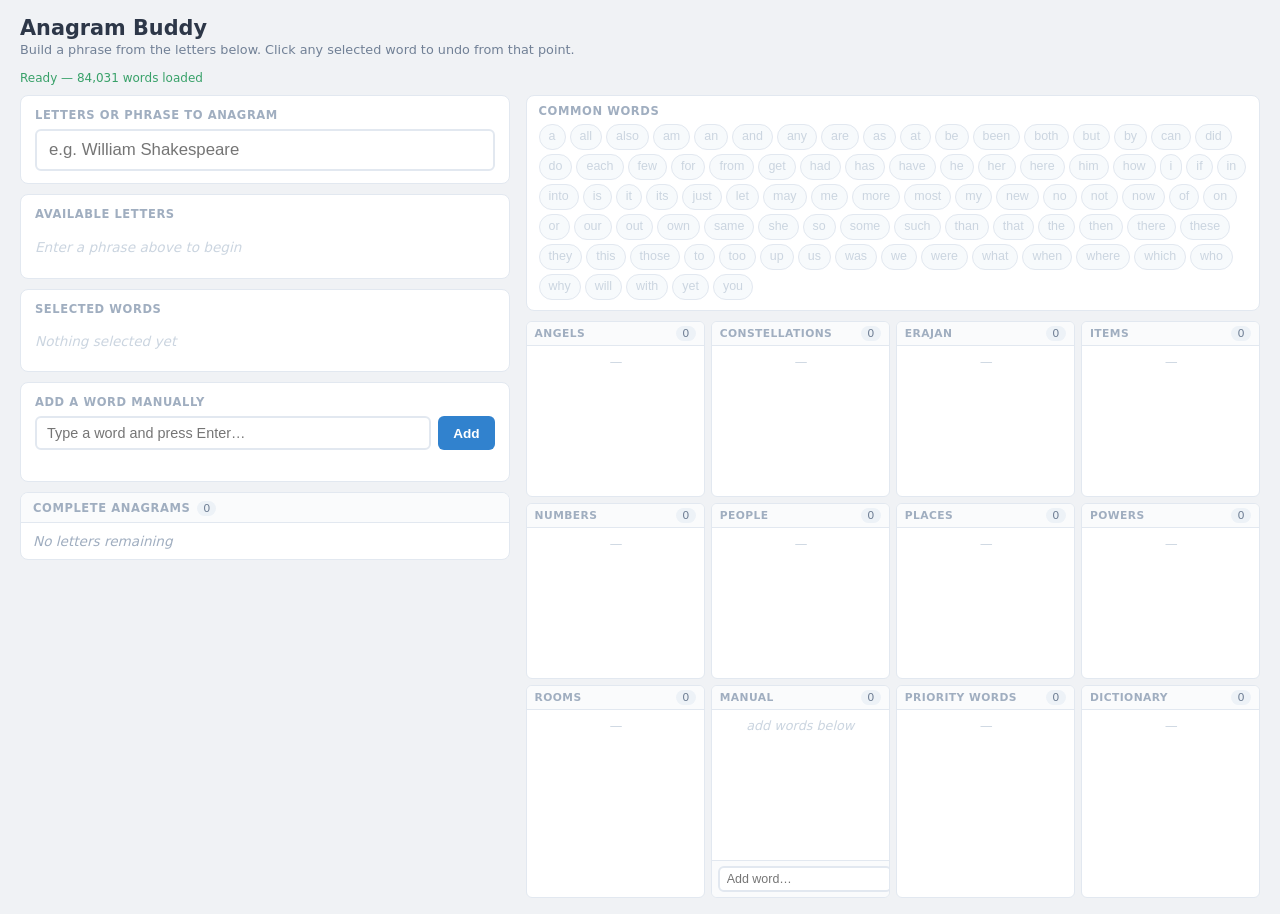
<file: anagram/index.html>
<!DOCTYPE html>
<html lang="en">
<head>
  <meta charset="UTF-8">
  <meta name="viewport" content="width=device-width, initial-scale=1.0">
  <title>Anagram Buddy — Blue Prince Tools</title>
  <style>
    *, *::before, *::after { box-sizing: border-box; margin: 0; padding: 0; }

    body {
      font-family: system-ui, -apple-system, BlinkMacSystemFont, 'Segoe UI', sans-serif;
      background: #f0f2f5;
      color: #1a1a2e;
      padding: 16px 20px;
      min-height: 100vh;
    }

    header { margin-bottom: 14px; }
    h1 { font-size: 1.3rem; font-weight: 700; color: #2d3748; margin-bottom: 2px; }
    .subtitle { font-size: 0.8rem; color: #718096; }

    #status-bar {
      font-size: 0.75rem;
      color: #a0aec0;
      margin-bottom: 10px;
      min-height: 1.2em;
    }
    #status-bar.loading { color: #d69e2e; }
    #status-bar.ready   { color: #38a169; }
    #status-bar.error   { color: #e53e3e; }

    /* Two-column layout: 40% left / 60% right */
    .page-body {
      display: grid;
      grid-template-columns: 2fr 3fr;
      gap: 16px;
      align-items: start;
    }

    .left-col, .right-col {
      display: flex;
      flex-direction: column;
      gap: 10px;
    }

    .card {
      background: white;
      border: 1px solid #e2e8f0;
      border-radius: 8px;
      padding: 12px 14px;
    }

    .section-label {
      font-size: 0.72rem;
      font-weight: 600;
      text-transform: uppercase;
      letter-spacing: 0.05em;
      color: #a0aec0;
      margin-bottom: 7px;
    }

    /* Input */
    #base-input {
      width: 100%;
      padding: 9px 12px;
      border: 2px solid #e2e8f0;
      border-radius: 6px;
      font-size: 1.05rem;
      color: #2d3748;
      background: white;
      transition: border-color 0.15s;
    }
    #base-input:focus { outline: none; border-color: #4299e1; box-shadow: 0 0 0 3px rgba(66,153,225,0.15); }

    /* Letter pool */
    .pool-header { display: flex; align-items: baseline; gap: 8px; margin-bottom: 7px; }
    .pool-count  { font-size: 0.72rem; color: #a0aec0; }

    #letter-pool {
      display: flex;
      flex-wrap: wrap;
      gap: 4px;
      min-height: 38px;
      align-items: center;
    }
    .letter-tile {
      display: inline-flex;
      align-items: center;
      justify-content: center;
      width: 28px;
      height: 28px;
      border-radius: 5px;
      font-size: 0.85rem;
      font-weight: 700;
      flex-shrink: 0;
    }
    .letter-tile.avail { background: #ebf8ff; color: #2b6cb0; border: 1px solid #bee3f8; }
    .letter-tile.used  { background: transparent; color: #cbd5e0; border: 1px solid #edf2f7; }
    .letter-sep { width: 8px; flex-shrink: 0; }
    .pool-placeholder, .selected-placeholder { color: #cbd5e0; font-style: italic; font-size: 0.85rem; }

    /* Selected words */
    .pool-header .undo-hint { font-size: 0.72rem; color: #a0aec0; font-style: italic; }
    #selected-words-wrap {
      display: flex;
      flex-wrap: wrap;
      gap: 6px;
      min-height: 36px;
      align-items: center;
    }
    .word-tile {
      display: inline-flex;
      align-items: center;
      gap: 5px;
      padding: 5px 12px 5px 10px;
      background: #3182ce;
      color: white;
      border-radius: 999px;
      font-size: 0.9rem;
      font-weight: 600;
      cursor: pointer;
      user-select: none;
      transition: background 0.12s, transform 0.08s;
      border: none;
    }
    .word-tile:hover { background: #e53e3e; transform: scale(1.04); }
    .word-tile .x { font-size: 0.65rem; opacity: 0.7; }
    .word-tile:hover .x { opacity: 1; }

    /* Add word */
    .add-row { display: flex; gap: 7px; }
    .add-row input {
      flex: 1;
      padding: 7px 10px;
      border: 2px solid #e2e8f0;
      border-radius: 6px;
      font-size: 0.9rem;
      color: #2d3748;
      transition: border-color 0.15s;
    }
    .add-row input:focus { outline: none; border-color: #4299e1; box-shadow: 0 0 0 3px rgba(66,153,225,0.15); }
    .add-row input.input-error { border-color: #e53e3e; }
    .btn {
      padding: 7px 15px;
      background: #3182ce;
      color: white;
      border: none;
      border-radius: 6px;
      cursor: pointer;
      font-size: 0.85rem;
      font-weight: 600;
      transition: background 0.12s;
      white-space: nowrap;
    }
    .btn:hover { background: #2b6cb0; }
    .msg { font-size: 0.8rem; margin-top: 5px; min-height: 1.1em; }
    .msg.error { color: #c53030; }

    /* Complete anagrams panel */
    .panel { background: white; border: 1px solid #e2e8f0; border-radius: 8px; overflow: hidden; }
    .panel-header {
      display: flex;
      align-items: baseline;
      gap: 7px;
      padding: 8px 12px 6px;
      border-bottom: 1px solid #e2e8f0;
      background: #fafbfc;
    }
    .panel-title { font-size: 0.72rem; font-weight: 600; text-transform: uppercase; letter-spacing: 0.05em; color: #a0aec0; }
    .count-badge { font-size: 0.7rem; background: #edf2f7; color: #718096; border-radius: 999px; padding: 1px 6px; font-weight: 500; }

    .complete-list { overflow-y: auto; max-height: 340px; }

    .solution-item { padding: 5px 12px; border-bottom: 1px solid #f7fafc; cursor: pointer; transition: background 0.08s; }
    .solution-item:last-child { border-bottom: none; }
    .solution-item:hover { background: #ebf8ff; }
    .solution-words { display: flex; flex-wrap: wrap; gap: 4px; align-items: center; }
    .sol-word { font-size: 0.82rem; font-weight: 600; color: #2d3748; padding: 2px 7px; background: #edf2f7; border-radius: 999px; }
    .sol-word.sol-priority { background: #fffbeb; color: #744210; border: 1px solid #f6ad55; }
    .sol-selected-word { background: #bee3f8; color: #2b6cb0; opacity: 0.7; }
    .timeout-note { padding: 4px 12px 6px; font-size: 0.72rem; color: #a0aec0; font-style: italic; border-top: 1px solid #f0f0f0; }

    .solution-group { padding: 5px 12px; border-bottom: 1px solid #f7fafc; cursor: pointer; transition: background 0.08s; }
    .solution-group:last-child { border-bottom: none; }
    .solution-group:hover { background: #fffbeb; }
    .group-ellipsis { font-size: 0.82rem; color: #a0aec0; margin: 0 3px; }
    .group-count { font-size: 0.68rem; background: #fef3c7; color: #92400e; border-radius: 999px; padding: 1px 6px; font-weight: 600; margin-left: 2px; }

    .list-placeholder { padding: 10px 12px; color: #a0aec0; font-style: italic; font-size: 0.85rem; }
    .list-loading { padding: 10px 12px; color: #a0aec0; font-size: 0.85rem; }
    .list-loading::after { content: ''; animation: dots 1.2s infinite; }
    @keyframes dots { 0% { content: ''; } 33% { content: '.'; } 66% { content: '..'; } 100% { content: '...'; } }

    /* ── Right column ─────────────────────────────────────────────────────── */

    /* Common words section */
    .common-section {
      background: white;
      border: 1px solid #e2e8f0;
      border-radius: 8px;
      padding: 8px 12px 10px;
    }
    .common-buttons {
      display: flex;
      flex-wrap: wrap;
      gap: 4px;
      margin-top: 6px;
    }
    .common-btn {
      padding: 2px 9px;
      border-radius: 999px;
      font-size: 0.78rem;
      font-weight: 500;
      border: 1px solid;
      cursor: pointer;
      transition: background 0.1s;
      line-height: 1.6;
    }
    .common-btn.avail   { background: #c6f6d5; color: #22543d; border-color: #9ae6b4; }
    .common-btn.avail:hover { background: #9ae6b4; }
    .common-btn.unavail { background: #f7fafc; color: #cbd5e0; border-color: #e2e8f0; cursor: default; }

    /* Word grid: 4 columns × 3 rows = 12 boxes */
    .word-grid {
      display: grid;
      grid-template-columns: repeat(4, 1fr);
      gap: 6px;
    }

    .word-box {
      background: white;
      border: 1px solid #e2e8f0;
      border-radius: 6px;
      overflow: hidden;
      display: flex;
      flex-direction: column;
    }

    .word-box-header {
      display: flex;
      justify-content: space-between;
      align-items: center;
      padding: 4px 8px;
      background: #fafbfc;
      border-bottom: 1px solid #e2e8f0;
      font-size: 0.67rem;
      font-weight: 600;
      text-transform: uppercase;
      letter-spacing: 0.04em;
      color: #a0aec0;
      flex-shrink: 0;
    }

    .word-box-body {
      height: 150px;
      overflow-y: auto;
    }

    .box-item {
      display: flex;
      align-items: center;
      justify-content: space-between;
      padding: 3px 8px;
      font-size: 0.82rem;
      cursor: pointer;
      border-bottom: 1px solid #f7fafc;
      color: #2d3748;
      transition: background 0.07s;
    }
    .box-item:last-child { border-bottom: none; }
    .box-item:hover { background: #fffbeb; color: #744210; }

    .item-len {
      font-size: 0.67rem;
      color: #cbd5e0;
      flex-shrink: 0;
      margin-left: 4px;
    }

    .box-placeholder {
      padding: 8px;
      font-size: 0.8rem;
      color: #cbd5e0;
      font-style: italic;
      text-align: center;
    }

    /* Priority box: remove button inside items */
    .pri-remove {
      margin-left: auto;
      padding: 0 3px;
      font-size: 0.6rem;
      color: #cbd5e0;
      background: none;
      border: none;
      cursor: pointer;
      flex-shrink: 0;
      line-height: 1;
    }
    .pri-remove:hover { color: #e53e3e; }

    /* Priority word add footer */
    .word-box-footer {
      border-top: 1px solid #e2e8f0;
      padding: 5px 6px;
      background: #fafbfc;
      flex-shrink: 0;
    }
    .word-box-footer .add-row { gap: 4px; }
    .word-box-footer .add-row input {
      font-size: 0.78rem;
      padding: 4px 7px;
    }
    .word-box-footer .btn {
      font-size: 0.72rem;
      padding: 4px 8px;
      background: #d69e2e;
    }
    .word-box-footer .btn:hover { background: #b7791f; }
  </style>
</head>
<body>

<header>
  <h1>Anagram Buddy</h1>
  <p class="subtitle">Build a phrase from the letters below. Click any selected word to undo from that point.</p>
</header>

<div id="status-bar" class="loading">Loading wordlist…</div>

<div class="page-body">

  <!-- Left column (40%) -->
  <div class="left-col">

    <div class="card">
      <div class="section-label">Letters or phrase to anagram</div>
      <input type="text" id="base-input" placeholder="e.g. William Shakespeare" autocomplete="off" spellcheck="false" disabled>
    </div>

    <div class="card">
      <div class="pool-header">
        <div class="section-label" style="margin-bottom:0">Available letters</div>
        <span class="pool-count" id="pool-count"></span>
      </div>
      <div id="letter-pool"><span class="pool-placeholder">Enter a phrase above to begin</span></div>
    </div>

    <div class="card">
      <div class="pool-header">
        <div class="section-label" style="margin-bottom:0">Selected words</div>
        <span class="undo-hint" id="undo-hint" style="display:none">— click to undo from that point</span>
      </div>
      <div id="selected-words-wrap"><span class="selected-placeholder">Nothing selected yet</span></div>
    </div>

    <div class="card">
      <div class="section-label">Add a word manually</div>
      <div class="add-row">
        <input type="text" id="word-input" placeholder="Type a word and press Enter…" autocomplete="off" spellcheck="false">
        <button class="btn" onclick="addTypedWord()">Add</button>
      </div>
      <div class="msg" id="word-msg"></div>
    </div>

    <div class="panel">
      <div class="panel-header">
        <span class="panel-title">Complete anagrams</span>
        <span class="count-badge" id="complete-count">0</span>
      </div>
      <div class="complete-list" id="complete-list">
        <div class="list-placeholder">Enter letters and select words to see complete solutions</div>
      </div>
    </div>

  </div><!-- /left-col -->

  <!-- Right column (60%) -->
  <div class="right-col">

    <!-- Common words as compact buttons -->
    <div class="common-section">
      <div class="section-label" style="margin-bottom:0">Common words</div>
      <div class="common-buttons" id="common-buttons">
        <span style="color:#cbd5e0;font-style:italic;font-size:0.82rem">Waiting for input…</span>
      </div>
    </div>

    <!-- 5×2 word grid: 8 categories + Priority Words + Dictionary -->
    <div class="word-grid">

      <!-- Row 1: Angels, Constellations, Erajan, Items -->
      <div class="word-box">
        <div class="word-box-header">Angels <span class="count-badge" id="cnt-angels">0</span></div>
        <div class="word-box-body" id="box-angels"><div class="box-placeholder">—</div></div>
      </div>

      <div class="word-box">
        <div class="word-box-header">Constellations <span class="count-badge" id="cnt-constellations">0</span></div>
        <div class="word-box-body" id="box-constellations"><div class="box-placeholder">—</div></div>
      </div>

      <div class="word-box">
        <div class="word-box-header">Erajan <span class="count-badge" id="cnt-erajan">0</span></div>
        <div class="word-box-body" id="box-erajan"><div class="box-placeholder">—</div></div>
      </div>

      <div class="word-box">
        <div class="word-box-header">Items <span class="count-badge" id="cnt-items">0</span></div>
        <div class="word-box-body" id="box-items"><div class="box-placeholder">—</div></div>
      </div>

      <!-- Row 2: Numbers, People, Places, Powers -->
      <div class="word-box">
        <div class="word-box-header">Numbers <span class="count-badge" id="cnt-numbers">0</span></div>
        <div class="word-box-body" id="box-numbers"><div class="box-placeholder">—</div></div>
      </div>

      <div class="word-box">
        <div class="word-box-header">People <span class="count-badge" id="cnt-people">0</span></div>
        <div class="word-box-body" id="box-people"><div class="box-placeholder">—</div></div>
      </div>

      <div class="word-box">
        <div class="word-box-header">Places <span class="count-badge" id="cnt-places">0</span></div>
        <div class="word-box-body" id="box-places"><div class="box-placeholder">—</div></div>
      </div>

      <div class="word-box">
        <div class="word-box-header">Powers <span class="count-badge" id="cnt-powers">0</span></div>
        <div class="word-box-body" id="box-powers"><div class="box-placeholder">—</div></div>
      </div>

      <!-- Row 3: Rooms, Manual, Priority Words, Dictionary -->
      <div class="word-box">
        <div class="word-box-header">Rooms <span class="count-badge" id="cnt-rooms">0</span></div>
        <div class="word-box-body" id="box-rooms"><div class="box-placeholder">—</div></div>
      </div>

      <!-- Manual box: user-added words, persisted to localStorage -->
      <div class="word-box">
        <div class="word-box-header">Manual <span class="count-badge" id="cnt-manual">0</span></div>
        <div class="word-box-body" id="box-manual"><div class="box-placeholder">add words below</div></div>
        <div class="word-box-footer">
          <div class="add-row">
            <input type="text" id="manual-input" placeholder="Add word…" autocomplete="off" spellcheck="false">
            <button class="btn" onclick="addManualWord()">+</button>
          </div>
        </div>
      </div>

      <!-- Priority Words box: static bulk list (no add/remove) -->
      <div class="word-box">
        <div class="word-box-header">Priority Words <span class="count-badge" id="cnt-priority">0</span></div>
        <div class="word-box-body" id="box-priority"><div class="box-placeholder">—</div></div>
      </div>

      <!-- General dictionary -->
      <div class="word-box">
        <div class="word-box-header">Dictionary <span class="count-badge" id="cnt-dictionary">0</span></div>
        <div class="word-box-body" id="box-dictionary"><div class="box-placeholder">—</div></div>
      </div>

    </div><!-- /word-grid -->

  </div><!-- /right-col -->

</div><!-- /page-body -->

<script src="anagram.js"></script>
</body>
</html>
</file>
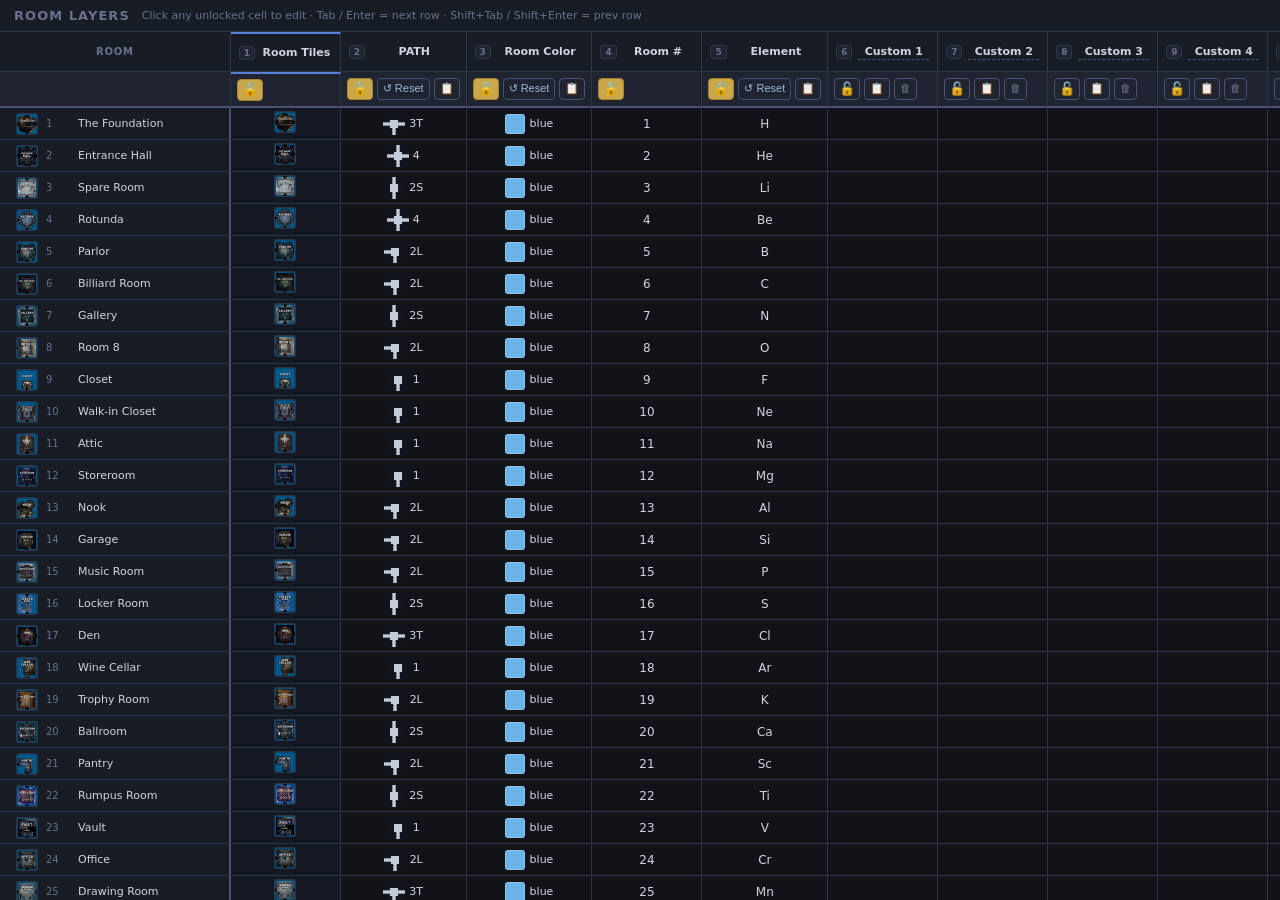
<file: layers/index.html>
<!DOCTYPE html>
<html lang="en">
<head>
  <meta charset="UTF-8">
  <meta name="viewport" content="width=device-width, initial-scale=1.0">
  <title>Blue Prince — Room Layers</title>
  <link rel="stylesheet" href="style.css">
</head>
<body>

<div id="app">

  <!-- Top toolbar: title + global hints -->
  <div id="page-toolbar">
    <span id="toolbar-title">Room Layers</span>
    <span id="toolbar-hint">Click any unlocked cell to edit · Tab / Enter = next row · Shift+Tab / Shift+Enter = prev row</span>
  </div>

  <!-- Scrollable table area -->
  <div id="table-wrapper">
    <table id="layer-table">
      <thead>
        <!-- Row 1: layer names + controls -->
        <tr id="thead-names">
          <th class="col-room sticky-col">Room</th>
          <!-- JS populates 8 layer header cells -->
        </tr>
        <!-- Row 2: per-column action buttons -->
        <tr id="thead-controls">
          <th class="col-room sticky-col"></th>
          <!-- JS populates 8 control cells -->
        </tr>
      </thead>
      <tbody id="table-body">
        <!-- JS populates 110 room rows -->
      </tbody>
    </table>
  </div>

</div>

<script src="app.js"></script>
</body>
</html>
</file>
<file: layers/style.css>
/* ── Reset & Base ────────────────────────────────────────────────── */
*, *::before, *::after { box-sizing: border-box; margin: 0; padding: 0; }

:root {
  --bg:          #111318;
  --bg2:         #181c24;
  --bg3:         #1f2430;
  --border:      #2e3347;
  --border-hi:   #4a5278;
  --text:        #d0d4e0;
  --text-dim:    #6a7090;
  --accent:      #5a7fd4;
  --accent-hi:   #7ea0f0;
  --row-h:       32px;
  --col-room-w:  200px;
  --col-layer-w: 110px;
  --thead-h1:    40px;
  --thead-h2:    36px;
}

html, body {
  height: 100%;
  background: var(--bg);
  color: var(--text);
  font-family: 'Segoe UI', system-ui, sans-serif;
  font-size: 13px;
  overflow: hidden;
}

/* ── App layout ──────────────────────────────────────────────────── */
#app {
  display: flex;
  flex-direction: column;
  height: 100vh;
  overflow: hidden;
}

/* ── Toolbar ─────────────────────────────────────────────────────── */
#page-toolbar {
  display: flex;
  align-items: center;
  gap: 12px;
  padding: 8px 14px;
  background: var(--bg2);
  border-bottom: 1px solid var(--border);
  flex-shrink: 0;
}

#toolbar-title {
  font-size: 13px;
  font-weight: 700;
  text-transform: uppercase;
  letter-spacing: 0.08em;
  color: var(--text-dim);
  white-space: nowrap;
}

#toolbar-hint {
  font-size: 11px;
  color: var(--text-dim);
}

/* ── Table wrapper ───────────────────────────────────────────────── */
#table-wrapper {
  flex: 1;
  overflow: auto;
  position: relative;
}

#table-wrapper::-webkit-scrollbar { width: 8px; height: 8px; }
#table-wrapper::-webkit-scrollbar-track { background: transparent; }
#table-wrapper::-webkit-scrollbar-thumb { background: var(--border-hi); border-radius: 4px; }

/* ── Table ───────────────────────────────────────────────────────── */
#layer-table {
  border-collapse: separate;
  border-spacing: 0;
  min-width: max-content;
}

/* ── Sticky room column ──────────────────────────────────────────── */
.sticky-col {
  position: sticky;
  left: 0;
  z-index: 3;
  background: var(--bg2);
  border-right: 2px solid var(--border-hi);
}

tbody td.sticky-col {
  background: var(--bg2);
}

tbody tr:hover td.sticky-col {
  background: var(--bg3);
}

/* ── Thead ───────────────────────────────────────────────────────── */
thead {
  position: sticky;
  top: 0;
  z-index: 4;
}

/* Name row */
#thead-names th {
  height: var(--thead-h1);
  background: var(--bg2);
  border-bottom: 1px solid var(--border);
  border-right: 1px solid var(--border);
  padding: 4px 8px;
  vertical-align: middle;
  white-space: nowrap;
  min-width: var(--col-layer-w);
}

#thead-names th.col-room {
  min-width: var(--col-room-w);
  width: var(--col-room-w);
  font-size: 10px;
  font-weight: 700;
  text-transform: uppercase;
  letter-spacing: 0.08em;
  color: var(--text-dim);
}

/* Controls row */
#thead-controls th {
  height: var(--thead-h2);
  background: var(--bg3);
  border-bottom: 2px solid var(--border-hi);
  border-right: 1px solid var(--border);
  padding: 4px 6px;
  vertical-align: middle;
  white-space: nowrap;
}

/* ── Layer header name cell ──────────────────────────────────────── */
.layer-name-cell {
  display: flex;
  align-items: center;
  gap: 6px;
}

.layer-name-text {
  font-size: 11px;
  font-weight: 700;
  color: var(--text);
  flex: 1;
  white-space: nowrap;
  overflow: hidden;
  text-overflow: ellipsis;
}

.layer-name-text.editable {
  cursor: text;
  border-bottom: 1px dashed var(--border-hi);
  outline: none;
  padding: 1px 2px;
}

.layer-name-text.editable:focus {
  border-bottom-color: var(--accent);
  color: var(--accent-hi);
}

.layer-num {
  font-size: 9px;
  font-weight: 600;
  color: var(--text-dim);
  background: var(--bg3);
  border: 1px solid var(--border);
  border-radius: 3px;
  padding: 1px 4px;
  flex-shrink: 0;
}

/* ── Buttons ─────────────────────────────────────────────────────── */
.btn-icon {
  background: var(--bg3);
  border: 1px solid var(--border-hi);
  border-radius: 4px;
  color: var(--text-dim);
  cursor: pointer;
  font-size: 11px;
  padding: 2px 5px;
  line-height: 1.4;
  transition: background 0.12s, border-color 0.12s, color 0.12s;
  white-space: nowrap;
  flex-shrink: 0;
}

.btn-icon:hover {
  background: var(--border-hi);
  border-color: var(--accent);
  color: var(--text);
}

.btn-icon.active {
  background: var(--accent);
  border-color: var(--accent-hi);
  color: #fff;
}

.btn-icon.danger:hover {
  background: #5a1a1a;
  border-color: #e87777;
  color: #e87777;
}

/* Lock button: two clearly distinct states */
.lock-btn {
  /* Unlocked state: normal dim appearance */
  font-size: 13px;
  padding: 1px 4px;
}

.lock-btn.locked {
  /* Locked state: amber background — clearly different from unlocked */
  background: #c9a84c;
  border-color: #a88030;
  color: #1a1a1a;
}

.lock-btn.locked:hover {
  background: #b89040;
  border-color: #c9a84c;
  color: #1a1a1a;
}

.btn-icon.reset-btn {
  color: #9ab8d8;
  border-color: #3a5278;
}

.btn-icon.reset-btn:hover {
  background: #1a2a44;
  border-color: var(--accent);
  color: var(--accent-hi);
}

/* Controls cell layout */
.controls-cell {
  display: flex;
  align-items: center;
  gap: 4px;
  flex-wrap: nowrap;
}

/* ── Body rows ───────────────────────────────────────────────────── */
tbody tr {
  height: var(--row-h);
}

tbody tr:hover {
  background: var(--bg3);
}

tbody tr:hover td {
  background: transparent; /* let tr hover handle it */
}

tbody td {
  border-bottom: 1px solid var(--border);
  border-right: 1px solid var(--border);
  padding: 0 8px;
  height: var(--row-h);
  vertical-align: middle;
  white-space: nowrap;
  font-size: 12px;
}

/* ── Room column cell ────────────────────────────────────────────── */
.room-cell {
  display: flex;
  align-items: center;
  gap: 8px;
  padding: 0 8px;
}

.room-thumb {
  width: 22px;
  height: 22px;
  border-radius: 2px;
  border: 1px solid var(--border);
  object-fit: cover;
  flex-shrink: 0;
}

.room-id {
  font-size: 10px;
  color: var(--text-dim);
  flex-shrink: 0;
  min-width: 24px;
}

.room-name {
  font-size: 11px;
  color: var(--text);
  overflow: hidden;
  text-overflow: ellipsis;
  white-space: nowrap;
  flex: 1;
}

/* ── Layer data cells ────────────────────────────────────────────── */
td.layer-cell {
  text-align: center;
  cursor: default;
  position: relative;
  min-width: var(--col-layer-w);
}

td.layer-cell.editable {
  cursor: text;
}

td.layer-cell.editable:hover {
  background: #1a2240 !important;
}

/* Cell whose value differs from the built-in default */
td.layer-cell.cell-modified {
  background: rgba(200, 160, 60, 0.10);
}

td.layer-cell.focused {
  outline: 2px solid var(--accent);
  outline-offset: -2px;
  background: #1a2240 !important;
}

td.layer-cell input.cell-input {
  background: transparent;
  border: none;
  color: var(--text);
  font: inherit;
  font-size: 12px;
  text-align: center;
  width: 100%;
  outline: none;
  padding: 0;
}

td.layer-cell select.cell-color-select {
  background: var(--bg3);
  border: none;
  color: var(--text);
  font: inherit;
  font-size: 11px;
  width: 100%;
  outline: none;
  cursor: pointer;
}

/* Computed cell displays */
.cell-color-swatch {
  display: inline-block;
  width: 20px;
  height: 20px;
  border-radius: 3px;
  border: 1px solid rgba(255,255,255,0.2);
  vertical-align: middle;
}

.cell-bubble {
  display: inline-flex;
  align-items: center;
  justify-content: center;
  width: 26px;
  height: 26px;
  border-radius: 50%;
  background: #fff;
  color: #111;
  font-size: 9px;
  font-weight: 700;
  line-height: 1;
  vertical-align: middle;
  text-align: center;
}

/* Path tile thumbnail */
.cell-path-img {
  width: 22px;
  height: 22px;
  object-fit: cover;
  border-radius: 2px;
  vertical-align: middle;
}

/* ── Locked column state ─────────────────────────────────────────── */
.col-locked td.layer-cell {
  color: var(--text-dim);
  pointer-events: none;
}

.col-locked th.layer-th {
  opacity: 0.7;
}

/* Active layer column highlight */
th.col-active-header {
  border-top: 2px solid var(--accent) !important;
}

td.col-active-cell {
  background: rgba(90, 127, 212, 0.05);
}

/* ── String view mode ────────────────────────────────────────────── */
.string-view-container {
  display: flex;
  flex-direction: column;
  align-items: stretch;
  gap: 4px;
  padding: 4px;
}

.string-view-textarea {
  background: var(--bg3);
  border: 1px solid var(--accent);
  border-radius: 3px;
  color: var(--text);
  font-family: 'Consolas', 'Courier New', monospace;
  font-size: 11px;
  padding: 6px;
  resize: none;
  width: 100%;
  min-height: 80px;
  outline: none;
  word-break: break-all;
  white-space: pre-wrap;
}

.string-view-textarea.error {
  border-color: #e87777;
}

.string-view-error {
  color: #e87777;
  font-size: 10px;
  padding: 2px 0;
}

.string-view-buttons {
  display: flex;
  gap: 4px;
  flex-wrap: wrap;
}

/* String view overlay (fixed position, anchored below column header) */
.string-view-overlay {
  background: var(--bg3);
  border: 2px solid var(--accent);
  border-radius: 4px;
  z-index: 1000;
  padding: 8px;
  box-shadow: 0 4px 20px rgba(0, 0, 0, 0.6);
  overflow: hidden;
}

/* Freeze table cells when any column is in string view */
.table-frozen td.layer-cell {
  pointer-events: none;
  opacity: 0.4;
}

.table-frozen .col-string-view td.layer-cell {
  opacity: 1;
}
</file>
